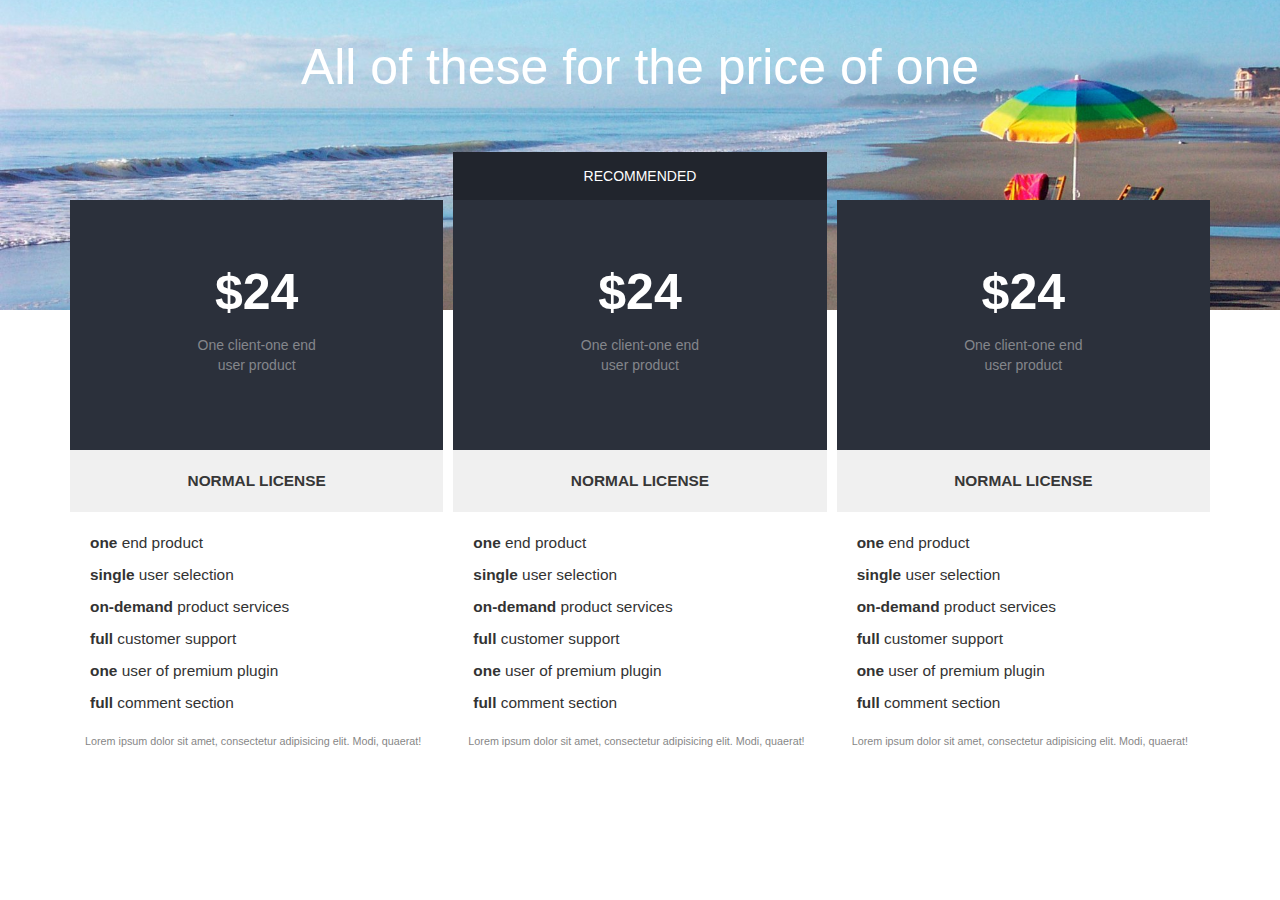
<file: 100-project/class-eleven/index.html>
<!DOCTYPE html>
<html>
<head>
	<meta charset="utf-8">
	<title>SANDIPAN'S 11th PROJECT</title>
	<link rel="stylesheet" href="asset/css/bootstrap.min.css">
	<link rel="stylesheet" href="asset/css/font-awesome.min.css">
	<link rel="stylesheet" href="asset/css/owl.carousel.min.css">
	<link rel="stylesheet" href="asset/css/style.css">

	<script src="asset/js/jquery-1.12.4.min.js"></script>
</head>
<body>
	<div class="section-padding pricing-title-wrap">
		<div class="container">
			<div class="row">
				<div class="col-md-12">
					<h2>All of these for the price of one</h2>
				</div>
			</div>
		</div>
	</div>
	<div class="content-block pricing-list-wrap">
		<div class="container">
			<div class="row">
				<div class="col-md-4">
					<div class="pricing-header">
						<div class="pricing-header-inner">
							<h2>$24</h2>
							<p>One client-one end<br/>user product</p>
						</div>
					</div>
					<p class="pricing-sub-title">Normal License</p>
					<div class="pricing-content">
						<p><b>one</b> end product</p>
						<p><b>single</b> user selection</p>
						<p><b>on-demand</b> product services</p>
						<p><b>full</b> customer support</p>
						<p><b>one</b> user of premium plugin</p>
						<p><b>full</b> comment section</p>
						<p class="pricing-note">Lorem ipsum dolor sit amet, consectetur adipisicing elit. Modi, quaerat!</p>
					</div>
					
				</div>
				<div class="col-md-4">
					<div class="pricing-header">

						<div class="pricing-header-inner">
							<h2>$24</h2>
							<p>One client-one end<br/>user product</p>
						</div>
						<p class="special-pricing-text">recommended</p>
					</div>
					<p class="pricing-sub-title">Normal License</p>
					<div class="pricing-content">
						<p><b>one</b> end product</p>
						<p><b>single</b> user selection</p>
						<p><b>on-demand</b> product services</p>
						<p><b>full</b> customer support</p>
						<p><b>one</b> user of premium plugin</p>
						<p><b>full</b> comment section</p>
						<p class="pricing-note">Lorem ipsum dolor sit amet, consectetur adipisicing elit. Modi, quaerat!</p>
					</div>
					
				</div>
				<div class="col-md-4">
					<div class="pricing-header">
						<div class="pricing-header-inner">
							<h2>$24</h2>
							<p>One client-one end<br/>user product</p>
						</div>
					</div>
					<p class="pricing-sub-title">Normal License</p>
					<div class="pricing-content">
						<p><b>one</b> end product</p>
						<p><b>single</b> user selection</p>
						<p><b>on-demand</b> product services</p>
						<p><b>full</b> customer support</p>
						<p><b>one</b> user of premium plugin</p>
						<p><b>full</b> comment section</p>
						<p class="pricing-note">Lorem ipsum dolor sit amet, consectetur adipisicing elit. Modi, quaerat!</p>
					</div>
					
				</div>
			</div>
		</div>
	</div>

	<script src="asset/js/bootstrap.min.js"></script>
	<script src="asset/js/owl.carousel.min.js"></script>
	<script src="asset/js/main.js"></script>
</body>
</html>
</file>
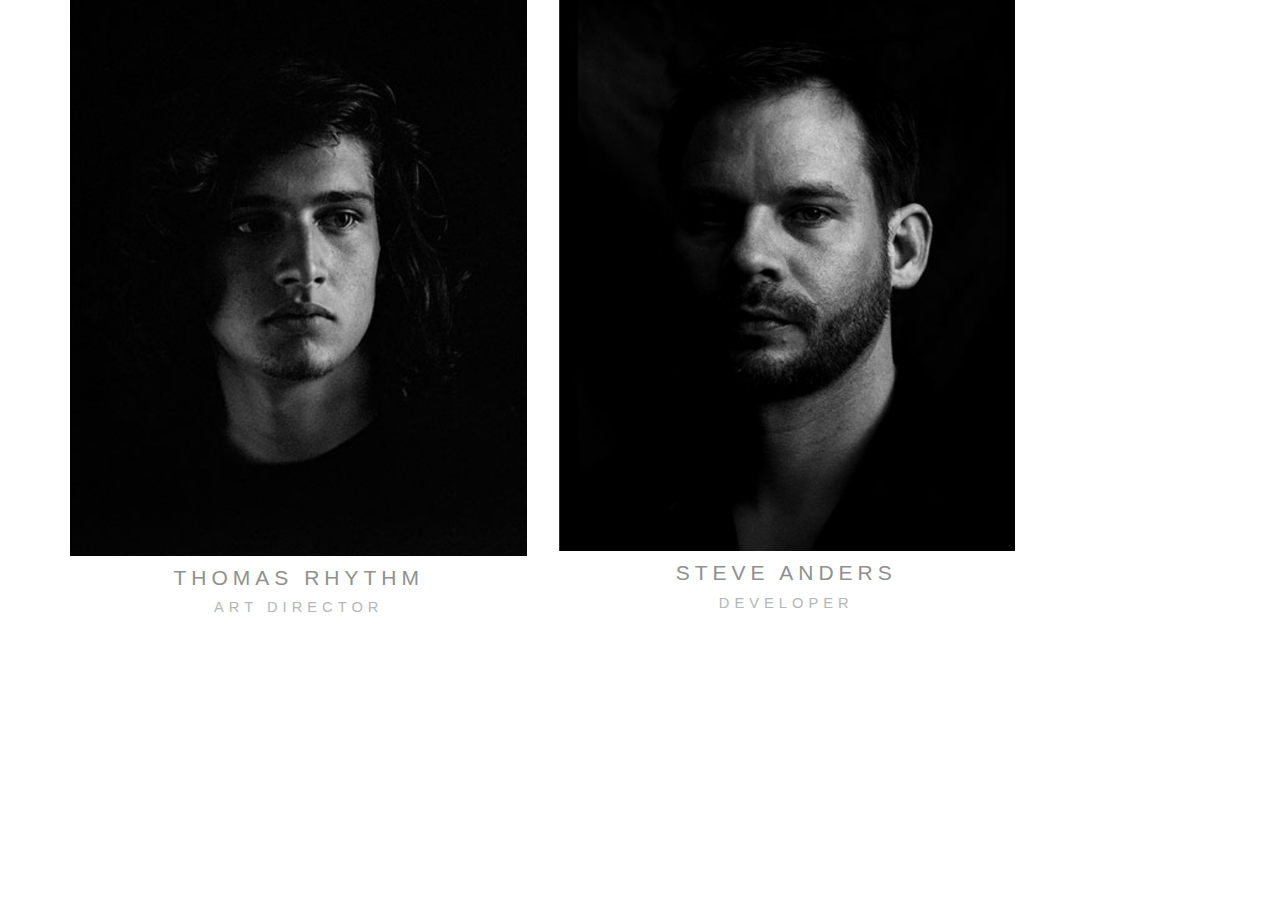
<file: 100-project/class-five/index.html>
<!DOCTYPE html>
<html>
<head>
	<meta charset="utf-8">
	<title>SANDIPAN'S 5th PROJECT</title>
	<link rel="stylesheet" href="asset/css/bootstrap.min.css">
	<link rel="stylesheet" href="asset/css/font-awesome.min.css">
	<link rel="stylesheet" href="asset/css/owl.carousel.min.css">
	<link rel="stylesheet" href="asset/css/style.css">

	<script src="asset/js/jquery-1.12.4.min.js"></script>
</head>
<body>
		<div class="section-padding">
			<div class="container">
				<div class="row">
					<div class="col-md-5">
						<div class="single-team-box">
						<div class="author-img">
							<img src="asset/img/author-img.png" alt="">
							<div class="author-img-hover">
									<div class="author-img-hover-inner">
										<div class="author-img-hover-wrap">
											<h2>nice to meet!</h2>
											<p>Lorem ipsum dolor sit amet, consectetur adipisicing elit. Dolor, quod.</p>
											<div class="social-link">
												<a href=""><i class="fa fa-facebook"></i></a>
												<a href=""><i class="fa fa-twitter"></i></a>
												<a href=""><i class="fa fa-linkedin"></i></a>
												<a href=""><i class="fa fa-youtube"></i></a>
											</div>
										</div>
									</div>
							</div>
						</div>
							<h3>Thomas Rhythm <span>Art Director</span></h3>
						</div>
					</div>
					<div class="col-md-5">
						<div class="single-team-box">
						<div class="author-img">
							<img src="asset/img/a.png" alt="">
							<div class="author-img-hover">
									<div class="author-img-hover-inner">
										<div class="author-img-hover-wrap">
											<h2>nice to meet!</h2>
											<p>Lorem ipsum dolor sit amet, consectetur adipisicing elit. Dolor, quod.</p>
											<div class="social-link">
												<a href=""><i class="fa fa-facebook"></i></a>
												<a href=""><i class="fa fa-twitter"></i></a>
												<a href=""><i class="fa fa-linkedin"></i></a>
												<a href=""><i class="fa fa-youtube"></i></a>
											</div>
										</div>
									</div>
							</div>
							
						</div>
							<h3>Steve anders <span>Developer</span></h3>
						</div>
					</div>
				</div>
			</div>
		</div>
	<script src="asset/js/bootstrap.min.js"></script>
	<script src="asset/js/owl.carousel.min.js"></script>
	<script src="asset/js/main.js"></script>
</body>
</html>
</file>
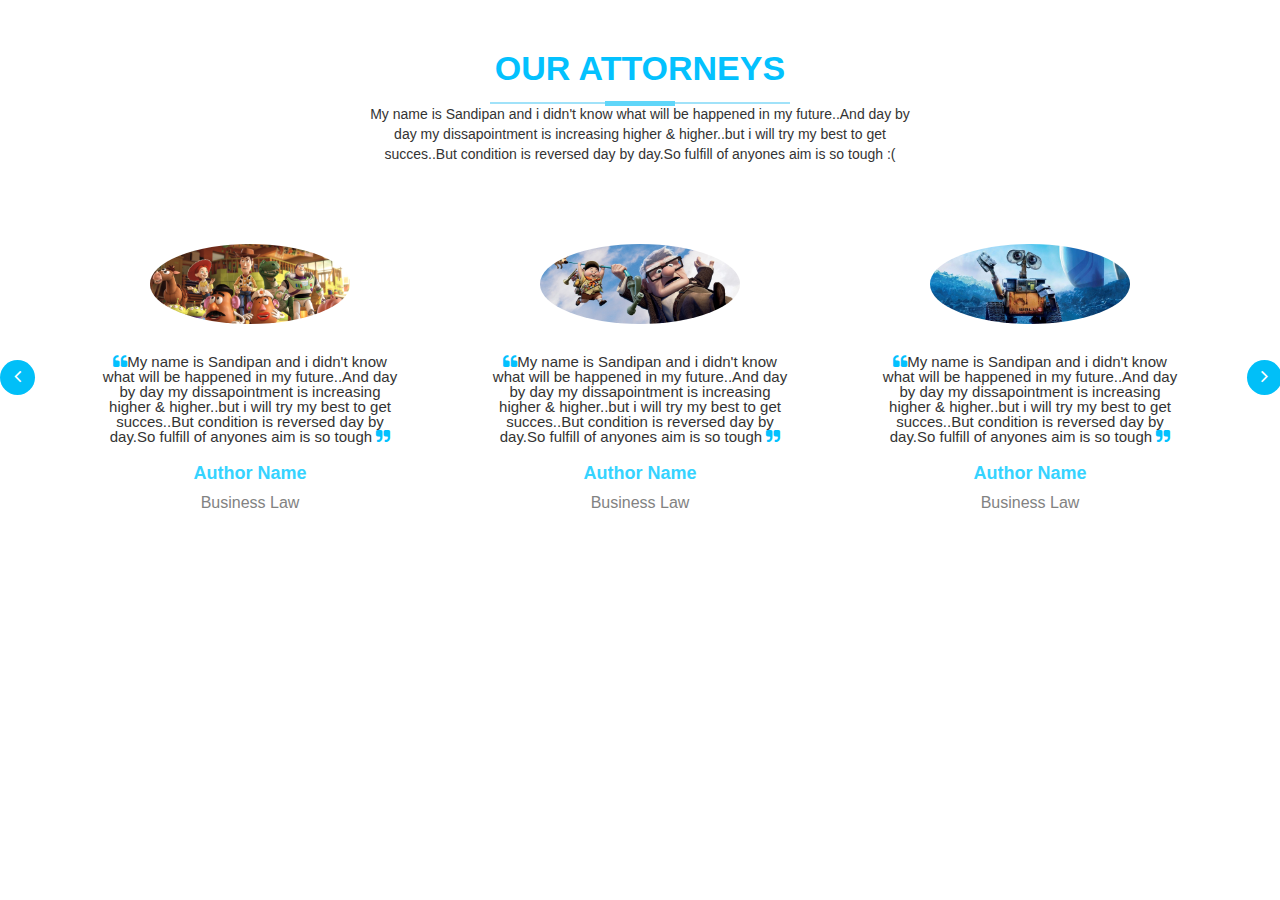
<file: 100-project/class-four/index.html>
<!DOCTYPE html>
<html>
<head>
	<meta charset="utf-8">
	<title>SANDIPAN'S 4th PROJECT</title>
	<link rel="stylesheet" href="asset/css/bootstrap.min.css">
	<link rel="stylesheet" href="asset/css/font-awesome.min.css">
	<link rel="stylesheet" href="asset/css/owl.carousel.min.css">
	<link rel="stylesheet" href="asset/css/style.css">

	<script src="asset/js/jquery-1.12.4.min.js"></script>
</head>
<body>
		<div class="section-padding">
			<div class="container">
				<div class="row">
					<div class="col-md-6 col-md-offset-3 text-center">
						<div class="section-title">
								<h2>Our Attorneys</h2>
								<div class="section-title-sep"></div>
									<p>My name is Sandipan and i didn't know what will be happened in my future..And day by day my dissapointment is increasing higher & higher..but i will try my best to get succes..But condition is reversed day by day.So fulfill of anyones aim is so tough :(</p>
						</div>
					</div>	

				</div>
					<div class="row">
						<div class="col-md-12">
							<div class="owl-carousel team-carousel">
								<div class="single-team-box">
									<img src="asset/img/toystory.jpg">
									<div class="team-desc">
										<span><i class="fa fa-quote-left"></i></span>My name is Sandipan and i didn't know what will be happened in my future..And day by day my dissapointment is increasing higher & higher..but i will try my best to get succes..But condition is reversed day by day.So fulfill of anyones aim is so tough <span><i class="fa fa-quote-right"></i></span></div>
										<h4>Author Name<span>Business Law</span></h4>
									
								</div>


								<div class="single-team-box">
									<img src="asset/img/up.jpg">
									<div class="team-desc">
										<span><i class="fa fa-quote-left"></i></span>My name is Sandipan and i didn't know what will be happened in my future..And day by day my dissapointment is increasing higher & higher..but i will try my best to get succes..But condition is reversed day by day.So fulfill of anyones aim is so tough <span><i class="fa fa-quote-right"></i></span></div>
										<h4>Author Name<span>Business Law</span></h4>
									
								</div>


								<div class="single-team-box">
									<img src="asset/img/walle.jpg">
									<div class="team-desc">
										<span><i class="fa fa-quote-left"></i></span>My name is Sandipan and i didn't know what will be happened in my future..And day by day my dissapointment is increasing higher & higher..but i will try my best to get succes..But condition is reversed day by day.So fulfill of anyones aim is so tough <span><i class="fa fa-quote-right"></i></span></div>
										<h4>Author Name<span>Business Law</span></h4>
									
								</div>


								<div class="single-team-box">
									<img src="asset/img/up.jpg">
									<div class="team-desc">
										<span><i class="fa fa-quote-left"></i></span>My name is Sandipan and i didn't know what will be happened in my future..And day by day my dissapointment is increasing higher & higher..but i will try my best to get succes..But condition is reversed day by day.So fulfill of anyones aim is so tough <span><i class="fa fa-quote-right"></i></span></div>
										<h4>Author Name<span>Business Law</span></h4>
									
								</div>
							</div>
						</div>

				</div>

			</div>

		</div>	



	<script src="asset/js/bootstrap.min.js"></script>
	<script src="asset/js/owl.carousel.min.js"></script>
	<script src="asset/js/main.js"></script>
</body>
</html>
</file>
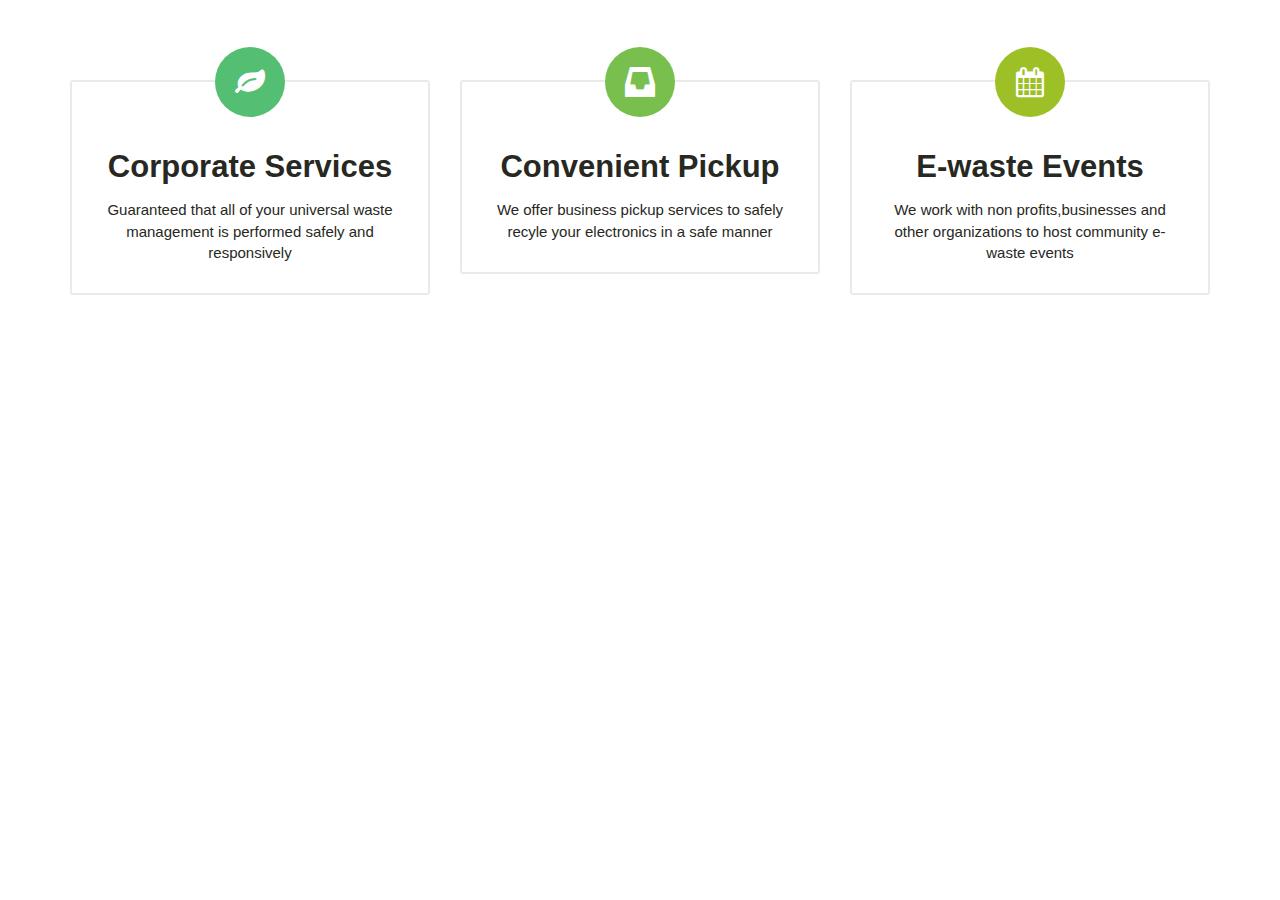
<file: 100-project/class-one/index.html>
<!DOCTYPE html>
<html>
<head>
	<meta charset="utf-8">
	<title>Picklu'S 1ST PROJECT</title>
	<link rel="stylesheet" href="asset/css/bootstrap.min.css">
	<link rel="stylesheet" href="asset/css/font-awesome.min.css">
	<link rel="stylesheet" href="asset/css/style.css">

	<script src="asset/js/jquery-1.12.4.min.js"></script>
</head>
<body>
	<div class="section-padding">
		<div class="container">
		<div class="row">
		<div class="col-md-4">
		<a href="" class="single-service-box">
			<i class="fa fa-leaf service-icon" style="background-color: #54BE73"></i>
			<h2>Corporate Services</h2>
			<p>Guaranteed that all of your universal waste management is performed safely and responsively</p>
		</a>
	</div>

	<div class="col-md-4">
		<div class="single-service-box">
			<i class="glyphicon glyphicon-inbox service-icon" style="background-color: #78BF4D"></i>
			<h2>Convenient Pickup</h2>
			<p>We offer business pickup services to safely recyle your electronics in a safe manner</p>
		</div>
	</div>
	<div class="col-md-4">
		<a href="" class="single-service-box">
			<i class="fa fa-calendar service-icon" style="background-color: #9CC026"></i>
			<h2>E-waste Events</h2>
			<p>We work with non profits,businesses and other organizations to host community e-waste events</p>
		</a>
	</div>
	</div>
	</div>
	</div>


	<script src="asset/js/bootstrap.min.js"></script>

</body>
</html>
</file>
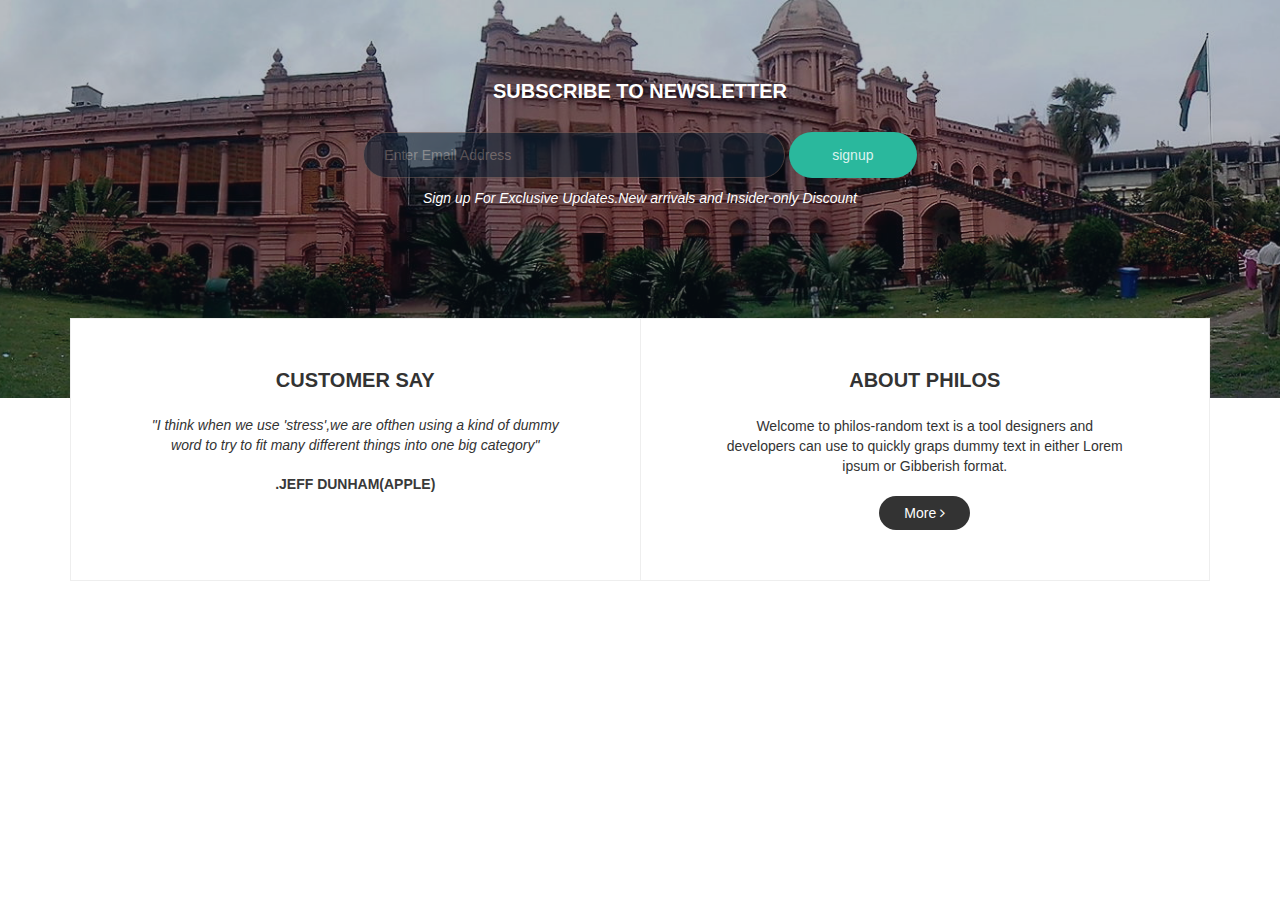
<file: 100-project/class-seven/index.html>
<!DOCTYPE html>
<html>
<head>
	<meta charset="utf-8">
	<title>SANDIPAN'S 7th PROJECT</title>
	<link rel="stylesheet" href="asset/css/bootstrap.min.css">
	<link rel="stylesheet" href="asset/css/font-awesome.min.css">
	<link rel="stylesheet" href="asset/css/owl.carousel.min.css">
	<link rel="stylesheet" href="asset/css/style.css">

	<script src="asset/js/jquery-1.12.4.min.js"></script>
</head>
<body>
<div class="section-padding newsletter-bg">
		<div class="container">
			<div class="row">
				<div class="col-md-6 col-md-offset-3">
					<h2>subscribe to newsletter</h2>
					<div class="newslettter-form">
					<form action="">						
						<input type="email" placeholder="Enter Email Address">
						<input type="submit" value="signup">					
					</form>
					<p class="newsletter-text">Sign up For Exclusive Updates.New arrivals and Insider-only Discount</p>
					</div>
					
			</div>
		</div>
	</div>
</div>
<div class="section-padding">
	<div class="container">
		<div class="row">
			<div class="col-md-12">
				<div class="bordered-boxes">
					<div class="single-bordered-box">
						<h2>Customer Say</h2>
					
					<div class="single-testimonial-box">
						<p>"I think when we use 'stress',we are ofthen using a kind of dummy word to try to fit many different things into one big category"</p>
						<p class="author-name">.Jeff Dunham(Apple)</p>	
					</div>
				</div>
					<div class="single-bordered-box">
						<h2>About Philos</h2>
						<p>Welcome to philos-random text is a tool designers and developers can use to quickly graps dummy text in either Lorem ipsum or Gibberish format.</p>
						<a href="" class="boxed-btn">More <i class="fa fa-angle-right"></i></a>
					</div>
			</div>
		</div>
	</div>
</div>
	<script src="asset/js/bootstrap.min.js"></script>
	<script src="asset/js/owl.carousel.min.js"></script>
	<script src="asset/js/main.js"></script>
</body>
</html>
</file>
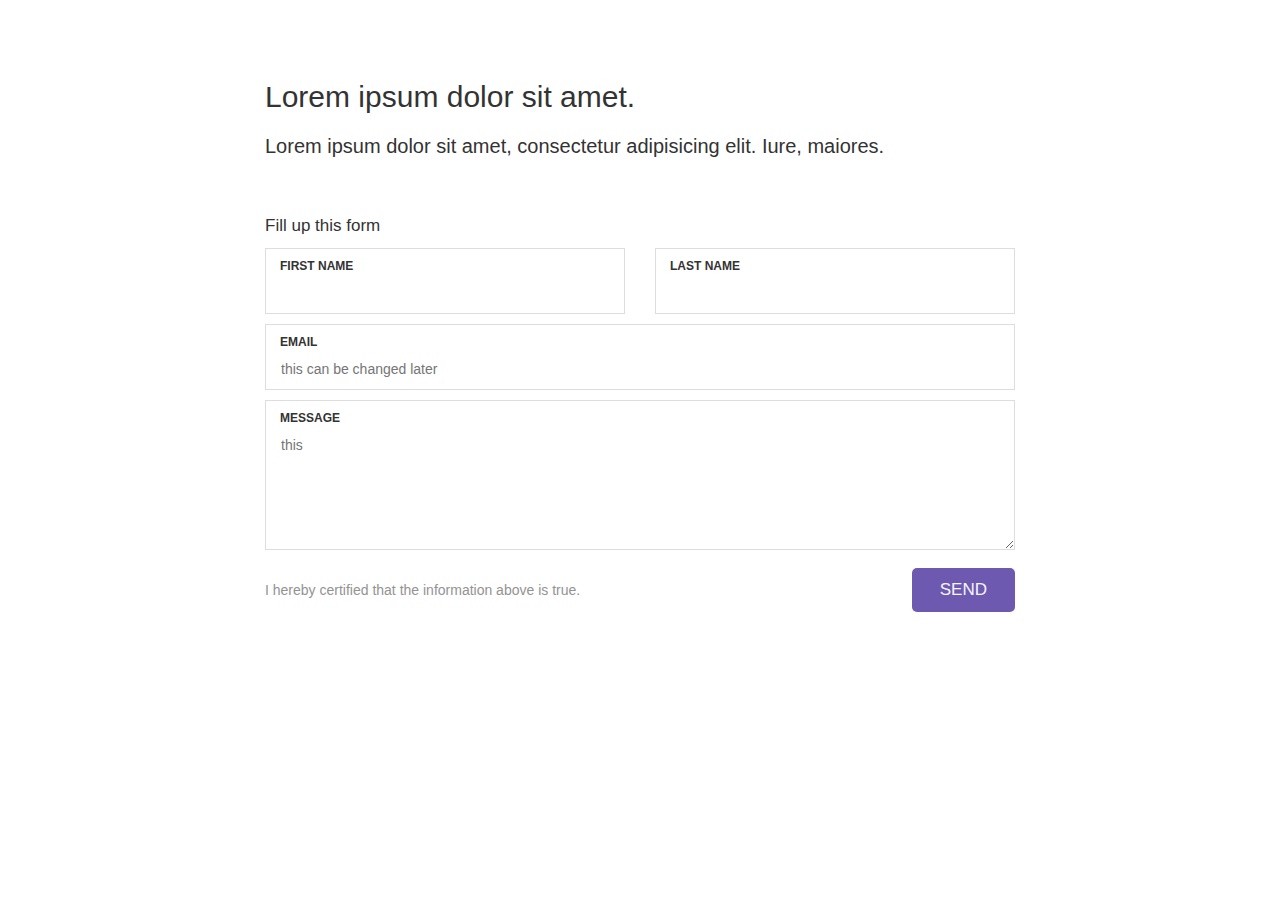
<file: 100-project/class-six/index.html>
<!DOCTYPE html>
<html>
<head>
	<meta charset="utf-8">
	<title>SANDIPAN'S 6th PROJECT</title>
	<link rel="stylesheet" href="asset/css/bootstrap.min.css">
	<link rel="stylesheet" href="asset/css/font-awesome.min.css">
	<link rel="stylesheet" href="asset/css/owl.carousel.min.css">
	<link rel="stylesheet" href="asset/css/style.css">

	<script src="asset/js/jquery-1.12.4.min.js"></script>
</head>
<body>
		<div class="section-padding">
			<div class="container">
				<div class="row">
					<div class="col-md-8 col-md-offset-2">
						<div class="section-title">
							<h2>Lorem ipsum dolor sit amet.</h2>
							<p>Lorem ipsum dolor sit amet, consectetur adipisicing elit. Iure, maiores.</p>
						</div>
							<div class="contact-us-form">
								<p>Fill up this form</p>
								<form action="https://formspree.io/sandipan.nstu@gmail.com" method="POST">
									<div class="row">
										<div class="col-md-6">
											<p class="form-element">
												<label for="firstname">FIRST NAME</label>
												<input type="text" name="firstname" id="firstname">
											</p>
										</div>
										<div class="col-md-6">
											<p class="form-element">
												<label for="lastname">LAST NAME</label>
												<input type="text" name="lastname" id="lastname">
											</p>
										</div>
									</div>
											<p class="form-element">
														<label for="email">EMAIL</label>
														<input  name="email" type="email" id="email" placeholder="this can be changed later">
											</p>
											<p class="form-element">
														<label for="message">MESSAGE</label>
														<textarea name="message" id="message" cols="30" rows="10" placeholder="this"></textarea>
											</p>
											<div class="row">
												<div class="col-md-8">
													<p class="small-text">I hereby certified that the information above is true.</p>
												</div>
												<div class="col-md-4">
													<input type="submit" value="Send">
												</div>
											</div>
								</form>
							</div>
						
					</div>
				</div>
			</div>
		</div>
	<script src="asset/js/bootstrap.min.js"></script>
	<script src="asset/js/owl.carousel.min.js"></script>
	<script src="asset/js/main.js"></script>
</body>
</html>
</file>
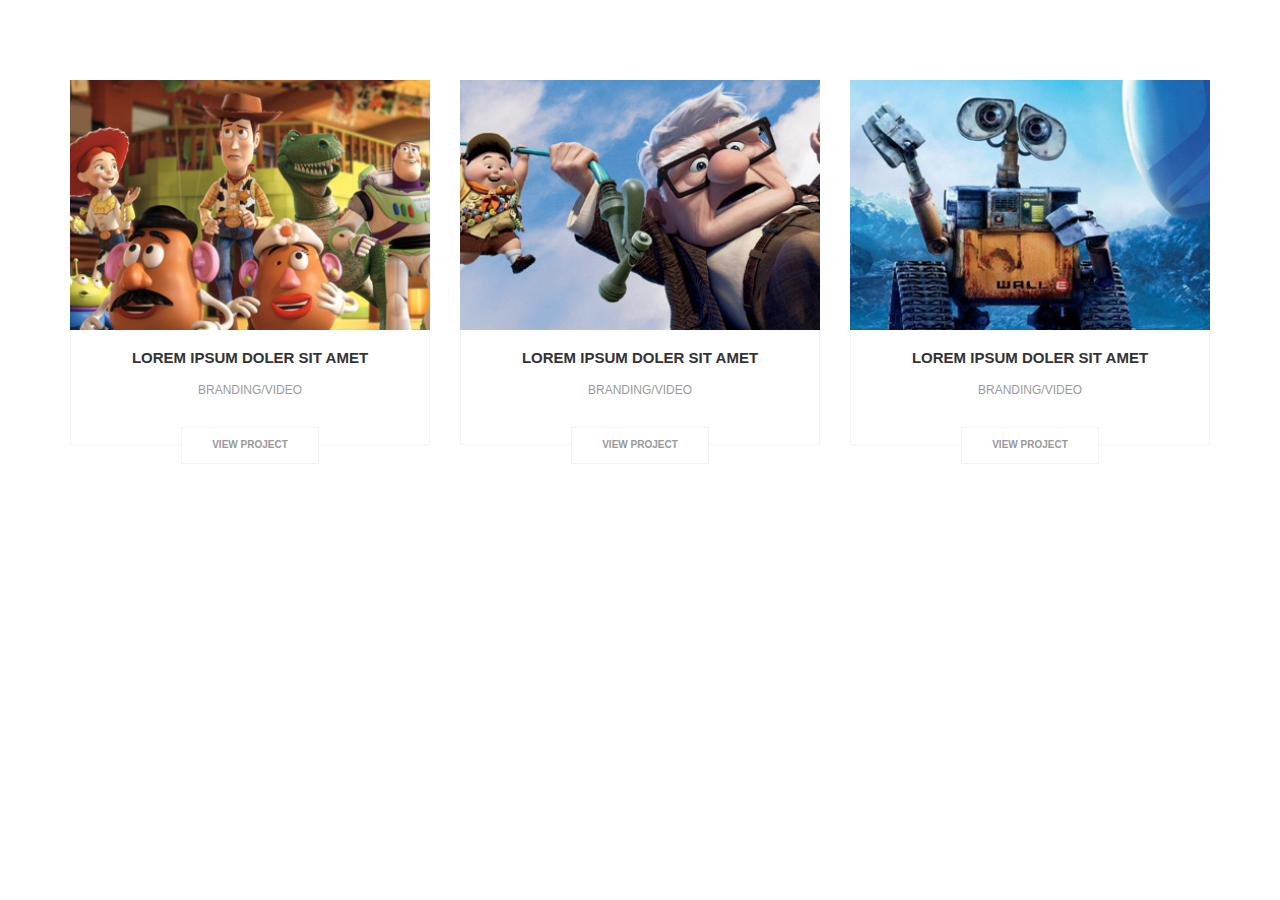
<file: 100-project/class-three/index.html>
<!DOCTYPE html>
<html>
<head>
	<meta charset="utf-8">
	<title>SANDIPAN'S 3rd PROJECT</title>
	<link rel="stylesheet" href="asset/css/bootstrap.min.css">
	<link rel="stylesheet" href="asset/css/font-awesome.min.css">
	<link rel="stylesheet" href="asset/css/style.css">

	<script src="asset/js/jquery-1.12.4.min.js"></script>
</head>
<body>
	<div class="section-padding">
		<div class="container">
		<div class="row">
		<div class="col-md-4">
				<div class="single-service-box">
					<div class="service-box-bg service-box-bg-1"></div>
					<div class="service-box-inner">
						<h2>Lorem ipsum doler sit amet</h2>
							<p class="service-meta">branding/video</p>
					</div>	
					<div class="service-box-more-wrap">
						<a href="" class="bordered-btn">View Project</a>

					</div>			
				</div>
			</div>
				

				<div class="col-md-4">
				<div class="single-service-box">
					<div class="service-box-bg service-box-bg-2"></div>
					<div class="service-box-inner">
						<h2>Lorem ipsum doler sit amet</h2>
							<p class="service-meta">branding/video</p>
					</div>	
					<div class="service-box-more-wrap">
						<a href="" class="bordered-btn">View Project</a>

					</div>			
				</div>
			</div>

			<div class="col-md-4">
				<div class="single-service-box">
					<div class="service-box-bg service-box-bg-3"></div>
					<div class="service-box-inner">
						<h2>Lorem ipsum doler sit amet</h2>
							<p class="service-meta">branding/video</p>
					</div>	
					<div class="service-box-more-wrap">
						<a href="" class="bordered-btn">View Project</a>

					</div>			
				</div>
			</div>
	</div>
	</div>
	</div>


	<script src="asset/js/bootstrap.min.js"></script>

</body>
</html>
</file>
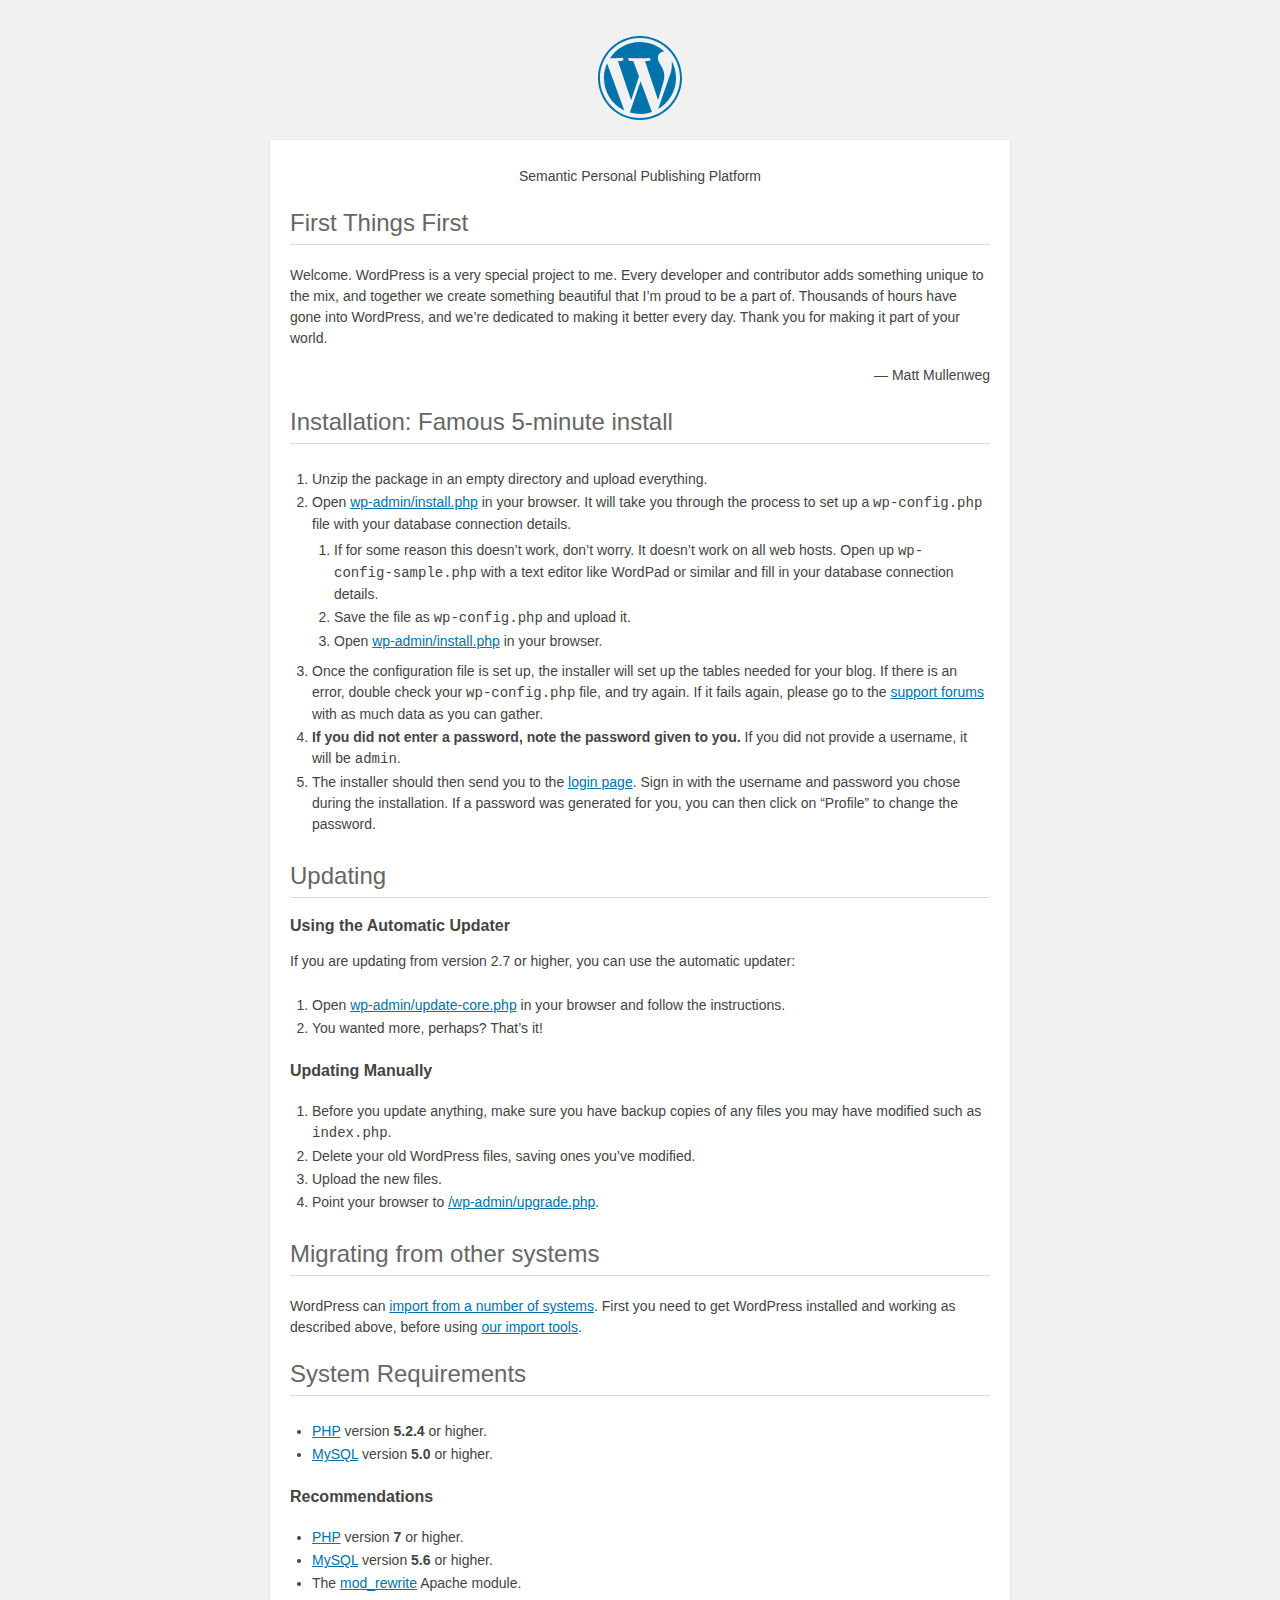
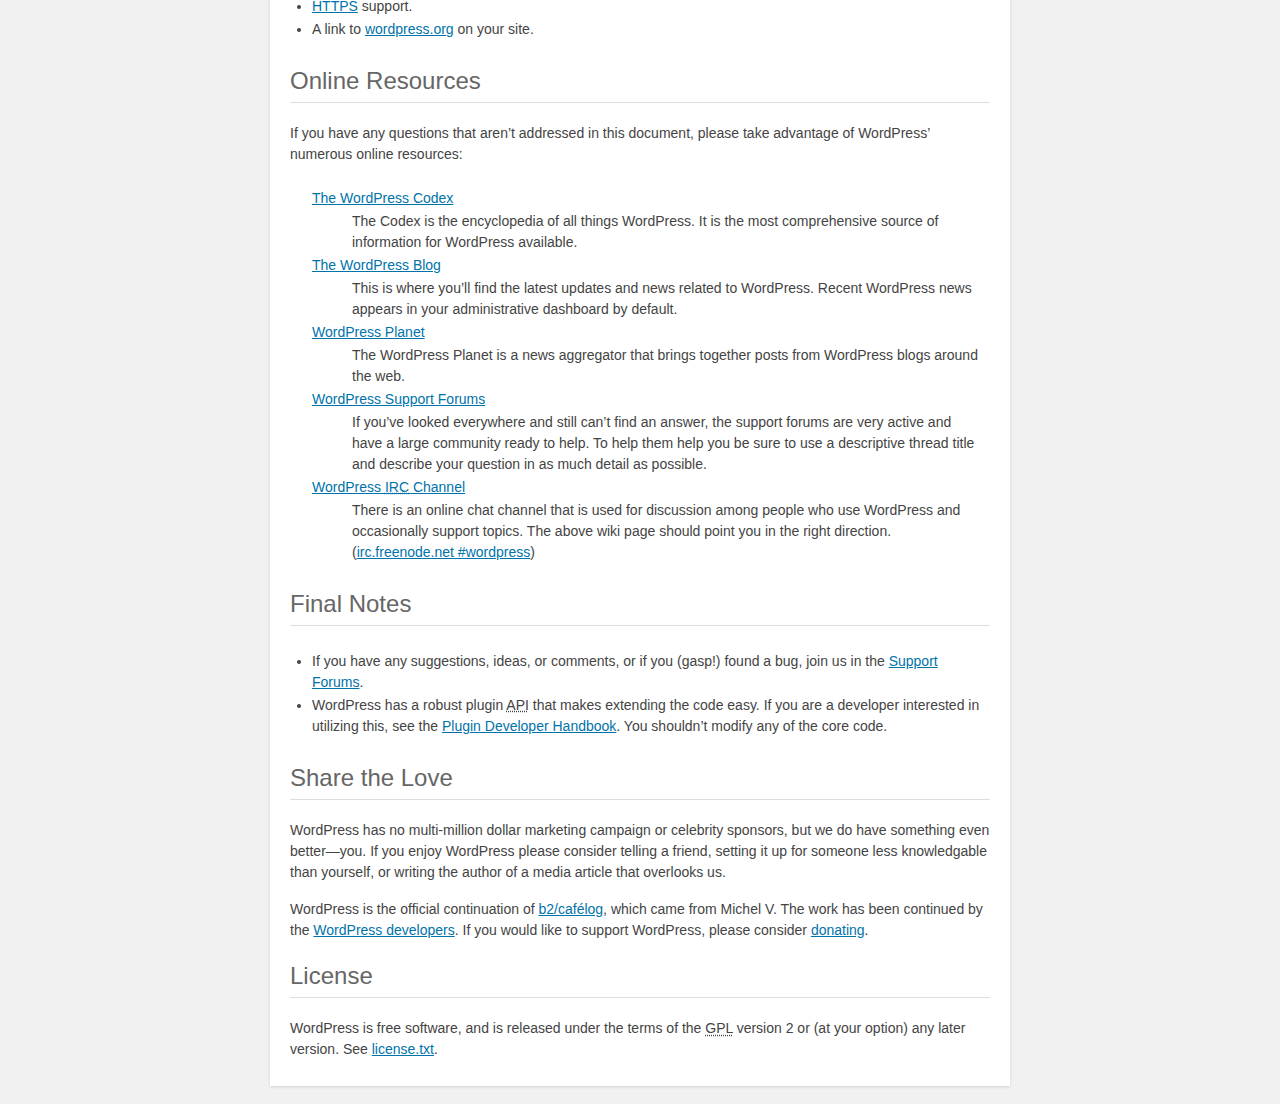
<file: wp/readme.html>
<!DOCTYPE html>
<html>
<head>
	<meta name="viewport" content="width=device-width" />
	<meta http-equiv="Content-Type" content="text/html; charset=utf-8" />
	<title>WordPress &#8250; ReadMe</title>
	<link rel="stylesheet" href="wp-admin/css/install.css?ver=20100228" type="text/css" />
</head>
<body>
<h1 id="logo">
	<a href="https://wordpress.org/"><img alt="WordPress" src="wp-admin/images/wordpress-logo.png" /></a>
</h1>
<p style="text-align: center">Semantic Personal Publishing Platform</p>

<h2>First Things First</h2>
<p>Welcome. WordPress is a very special project to me. Every developer and contributor adds something unique to the mix, and together we create something beautiful that I&#8217;m proud to be a part of. Thousands of hours have gone into WordPress, and we&#8217;re dedicated to making it better every day. Thank you for making it part of your world.</p>
<p style="text-align: right">&#8212; Matt Mullenweg</p>

<h2>Installation: Famous 5-minute install</h2>
<ol>
	<li>Unzip the package in an empty directory and upload everything.</li>
	<li>Open <span class="file"><a href="wp-admin/install.php">wp-admin/install.php</a></span> in your browser. It will take you through the process to set up a <code>wp-config.php</code> file with your database connection details.
		<ol>
			<li>If for some reason this doesn&#8217;t work, don&#8217;t worry. It doesn&#8217;t work on all web hosts. Open up <code>wp-config-sample.php</code> with a text editor like WordPad or similar and fill in your database connection details.</li>
			<li>Save the file as <code>wp-config.php</code> and upload it.</li>
			<li>Open <span class="file"><a href="wp-admin/install.php">wp-admin/install.php</a></span> in your browser.</li>
		</ol>
	</li>
	<li>Once the configuration file is set up, the installer will set up the tables needed for your blog. If there is an error, double check your <code>wp-config.php</code> file, and try again. If it fails again, please go to the <a href="https://wordpress.org/support/" title="WordPress support">support forums</a> with as much data as you can gather.</li>
	<li><strong>If you did not enter a password, note the password given to you.</strong> If you did not provide a username, it will be <code>admin</code>.</li>
	<li>The installer should then send you to the <a href="wp-login.php">login page</a>. Sign in with the username and password you chose during the installation. If a password was generated for you, you can then click on &#8220;Profile&#8221; to change the password.</li>
</ol>

<h2>Updating</h2>
<h3>Using the Automatic Updater</h3>
<p>If you are updating from version 2.7 or higher, you can use the automatic updater:</p>
<ol>
	<li>Open <span class="file"><a href="wp-admin/update-core.php">wp-admin/update-core.php</a></span> in your browser and follow the instructions.</li>
	<li>You wanted more, perhaps? That&#8217;s it!</li>
</ol>

<h3>Updating Manually</h3>
<ol>
	<li>Before you update anything, make sure you have backup copies of any files you may have modified such as <code>index.php</code>.</li>
	<li>Delete your old WordPress files, saving ones you&#8217;ve modified.</li>
	<li>Upload the new files.</li>
	<li>Point your browser to <span class="file"><a href="wp-admin/upgrade.php">/wp-admin/upgrade.php</a>.</span></li>
</ol>

<h2>Migrating from other systems</h2>
<p>WordPress can <a href="https://codex.wordpress.org/Importing_Content">import from a number of systems</a>. First you need to get WordPress installed and working as described above, before using <a href="wp-admin/import.php" title="Import to WordPress">our import tools</a>.</p>

<h2>System Requirements</h2>
<ul>
	<li><a href="https://secure.php.net/">PHP</a> version <strong>5.2.4</strong> or higher.</li>
	<li><a href="https://www.mysql.com/">MySQL</a> version <strong>5.0</strong> or higher.</li>
</ul>

<h3>Recommendations</h3>
<ul>
	<li><a href="https://secure.php.net/">PHP</a> version <strong>7</strong> or higher.</li>
	<li><a href="https://www.mysql.com/">MySQL</a> version <strong>5.6</strong> or higher.</li>
	<li>The <a href="https://httpd.apache.org/docs/2.2/mod/mod_rewrite.html">mod_rewrite</a> Apache module.</li>
	<li><a href="https://wordpress.org/news/2016/12/moving-toward-ssl/">HTTPS</a> support.</li>
	<li>A link to <a href="https://wordpress.org/">wordpress.org</a> on your site.</li>
</ul>

<h2>Online Resources</h2>
<p>If you have any questions that aren&#8217;t addressed in this document, please take advantage of WordPress&#8217; numerous online resources:</p>
<dl>
	<dt><a href="https://codex.wordpress.org/">The WordPress Codex</a></dt>
		<dd>The Codex is the encyclopedia of all things WordPress. It is the most comprehensive source of information for WordPress available.</dd>
	<dt><a href="https://wordpress.org/news/">The WordPress Blog</a></dt>
		<dd>This is where you&#8217;ll find the latest updates and news related to WordPress. Recent WordPress news appears in your administrative dashboard by default.</dd>
	<dt><a href="https://planet.wordpress.org/">WordPress Planet</a></dt>
		<dd>The WordPress Planet is a news aggregator that brings together posts from WordPress blogs around the web.</dd>
	<dt><a href="https://wordpress.org/support/">WordPress Support Forums</a></dt>
		<dd>If you&#8217;ve looked everywhere and still can&#8217;t find an answer, the support forums are very active and have a large community ready to help. To help them help you be sure to use a descriptive thread title and describe your question in as much detail as possible.</dd>
	<dt><a href="https://codex.wordpress.org/IRC">WordPress <abbr title="Internet Relay Chat">IRC</abbr> Channel</a></dt>
		<dd>There is an online chat channel that is used for discussion among people who use WordPress and occasionally support topics. The above wiki page should point you in the right direction. (<a href="irc://irc.freenode.net/wordpress">irc.freenode.net #wordpress</a>)</dd>
</dl>

<h2>Final Notes</h2>
<ul>
	<li>If you have any suggestions, ideas, or comments, or if you (gasp!) found a bug, join us in the <a href="https://wordpress.org/support/">Support Forums</a>.</li>
	<li>WordPress has a robust plugin <abbr title="application programming interface">API</abbr> that makes extending the code easy. If you are a developer interested in utilizing this, see the <a href="https://developer.wordpress.org/plugins/">Plugin Developer Handbook</a>. You shouldn&#8217;t modify any of the core code.</li>
</ul>

<h2>Share the Love</h2>
<p>WordPress has no multi-million dollar marketing campaign or celebrity sponsors, but we do have something even better&#8212;you. If you enjoy WordPress please consider telling a friend, setting it up for someone less knowledgable than yourself, or writing the author of a media article that overlooks us.</p>

<p>WordPress is the official continuation of <a href="http://cafelog.com/">b2/caf&#233;log</a>, which came from Michel V. The work has been continued by the <a href="https://wordpress.org/about/">WordPress developers</a>. If you would like to support WordPress, please consider <a href="https://wordpress.org/donate/" title="Donate to WordPress">donating</a>.</p>

<h2>License</h2>
<p>WordPress is free software, and is released under the terms of the <abbr title="GNU General Public License">GPL</abbr> version 2 or (at your option) any later version. See <a href="license.txt">license.txt</a>.</p>

</body>
</html>
</file>
<file: 100-project/class-eleven/asset/css/style.css>
a:focus{outline:0 solid}
a:hover{text-decoration: none;}
img{
	max-width: 100%;
	height: auto;
}
h1,
h2,
h3,
h4,
h5,
h6{
	margin: 0 0 15px;
	font-weight: 700;
}
body{
	font-family: 'Open Sans', Sans-serif;background: #FFFFFF;font-weight: 300;
}
.section-padding{
  padding: 80px 0
}
.pricing-title-wrap{background-image: url(../img/man-5.JPG);
background-size: cover;
background-position: center;
background-color: #333;
text-align: center;
color: #fff;
padding-top: 40px;
padding-bottom: 200px;
}
.pricing-title-wrap h2{
font-weight: 300;
font-size: 50px;
}
.pricing-header{
  background: #2B303B;
  text-align: center;
  color: #84868B;
  position: relative;
  display: table;
  width: 100%;
  height: 250px;

}
.pricing-header h2{
	font-size: 50px;
	color: #fff;
	
}
.pricing-header-inner{
	display: table-cell;
	vertical-align: middle;
	padding: 30px;
}
.special-pricing-text{
	position: absolute;
	left: 0;
	width: 100%;
background: #21252D;
	padding: 14px;
	color: #fff;
	text-transform: uppercase;
	line-height: 20px;
	top:-48px;
}
.pricing-sub-title{
text-transform: uppercase;
background: #F0F0F0;
text-align: center;
color: #373737;
padding: 20px;
font-size: 110%;
font-weight: 600;
margin: 0;
}
.pricing-content{
	font-size: 110%;
	padding: 20px;
}
.pricing-note{
	opacity: .6;
	font-size: 70%;
	margin-left: -5px;
	margin-top: 20px;

}
.pricing-list-wrap{
margin-top: -110px;
}
.pricing-list-wrap .row{
	margin-left: -5px;
	margin-right: -5px;
}
.pricing-list-wrap .col-md-4{
	padding-left: 5px;
	padding-right: 5px;
}
</file>
<file: 100-project/class-five/asset/css/style.css>
a:focus{outline:0 solid}
a:hover{text-decoration: none;}
img{
	max-width: 100%;
	height: auto;
}
h1,
h2,
h3,
h4,
h5,
h6{
	margin: 0 0 15px;
	font-weight: 700;
}
body{
	font-family: 'Open Sans', Sans-serif;background: #FFFFFF;font-weight: 300
}
.author-img {
  position: relative;
}
.author-img-hover {
  position: absolute;
  left: 0;
  top: 0;
  width: 100%;
  height: 100%;
  z-index: 1;
   text-align: center;
  font-size: 17px;
  color: #555;
transition: .3s;
  visibility: hidden;
  left: -100%;
}
.author-img-hover:after {
  position: absolute;
  left: 0;
  top: 0;
  width: 100%;
  height: 100%;
  content: "";
     background: #ddd;
  opacity: .8;
  z-index: -1;
}
.author-img-hover-inner{
    display: table;
   width: 100%;
  height: 100%;
}
.author-img-hover-wrap {
  display: table-cell;
  vertical-align: middle;
  padding: 20px;
}
.author-img-hover h2{
  text-transform: uppercase;
  font-size: 20px;
  font-weight: 300;
   letter-spacing: 2px;
}
.social-link a {
  color: #919191;
  padding: 2px;
  display: inline-block;
}
.single-team-box h3 {
  font-weight: 300;
  text-transform: uppercase;
  text-align: center;
  font-size: 21px;
  margin-top: 10px;
  margin-bottom: 0;
  letter-spacing: 5px;
  color: #909090;
  left: 0;
 visibility: visible;
}
.single-team-box  h3 span {
  display: block;
  font-size: 70%;
  margin-top: 10px;
  color: #B6B6B6;
  font-weight: 300;
  left: 0;
  visibility: visible;
}
.single-team-box:hover .author-img-hover {
  left: 0;
  visibility: visible;
}
</file>
<file: 100-project/class-four/asset/css/style.css>
a:focus{outline:0 solid}
a:hover{text-decoration: none;}
img{
	max-width: 100%;
	height: auto;
}
h1,
h2,
h3,
h4,
h5,
h6{
	margin: 0 0 15px;
	font-weight: 700;
}
body{
	font-family: 'Open Sans', Sans-serif;background: #FFFFFF;
}

.section-title h2 {
  text-transform: uppercase;
  color: #03C1FE;
  font-size: 34px;
  margin-top: 50px;
}
.section-title-sep {
  height: 2px;
  background: #A0E2F9;
  width: 300px;
  margin: 0 auto;
  posiiton: relative;
  position: relative;
}
.section-title-sep:after {
  position: absolute;
  left: 50%;
  bottom: -1.5px;
   height: 5px;
   width: 70px;
  background: #60D6F9;
  content: "";
  margin-left: -35px;
  z-index: 1; 
}
.section-title {
  margin-bottom: 50px;
}

.single-team-box {
 background: #fff;
  padding: 30px;
  text-align: center;
  font-size: 15px;
  line-height: 1.0;
}
.single-team-box img {
  max-width: 200px;
  display: block;
  margin: 0 auto 30px;
  border-radius: 50%;
}

.team-desc span {
  color: #03C1FE;
}
.single-team-box h4 {
  margin-top: 20px;
  color: #36D3FF;
  margin-bottom: 0
}
.single-team-box h4 span {
  display: block;
  color: #828282;
  font-size: 16px;
  font-weight: 400;
  margin-top: 10px;
}
.team-carousel .owl-nav div{position:absolute;
height: 35px;
width:35px;
color: #fff;
background:#01BFF8;
text-align: center;
font-size: 20px;
line-height: 32px;
border-radius: 50%;
left:-70px;
top:50%; 
margin-top: -17.5px
}
.team-carousel .owl-nav div.owl-next{
  left: auto;
right: -72px;

}
</file>
<file: 100-project/class-one/asset/css/style.css>
a:focus{outline:0 solid}
a:hover{text-decoration: none;}
img{
	max-width: 100%;
	height: auto;
}
h1,
h2,
h3,
h4,
h5,
h6{
	margin: 0 0 15px;
	font-weight: 700;
}
body{
	font-family: 'Open Sans', Sans-serif;
}
.section-padding{
	padding:80px 0;
}

.single-service-box {
  display: block;
  border: 2px solid #EAEAEA;
  border-radius: 3px;
  padding: 30px;
  text-align: center;
  position: relative;
  color: #272822;
  padding-top: 68px;
}
.service-icon {
  position: absolute;
  width: 70px;
  height: 70px;
 
  color: #FFFFFF;
  font-size: 30px;
  line-height: 70px;
  border-radius: 50%;
  left: 50%;
  margin-left: -35px;
  top: -35px;
}
.single-service-box p {
  margin: 0;
  
   font-size: 15px;
}
.single-service-box h2 {
  font-size: 31px;
}
.single-service-box:hover{
	color: #E8E8E8;
}
</file>
<file: 100-project/class-seven/asset/css/style.css>
a:focus{outline:0 solid}
a:hover{text-decoration: none;}
img{
	max-width: 100%;
	height: auto;
}
h1,
h2,
h3,
h4,
h5,
h6{
	margin: 0 0 15px;
	font-weight: 700;
}
body{
	font-family: 'Open Sans', Sans-serif;background: #FFFFFF;font-weight: 300
}
.section-padding{
  padding: 80px 0
}
.newsletter-bg{background-image: url(../img/ahsan-manzil-full-view.jpg);}
.newsletter-bg h2{text-transform: uppercase;
  font-size: 20px;
  font-weight: 900;
  margin-bottom: 30px;
}
.newsletter-bg{color: #FFFFFF;
  position: relative;
  z-index: 1;
  text-align: center;
  background-size: cover;
  background-position: center;
padding-bottom: 180px;
}
.newsletter-bg:after{
  position: absolute;
  left:0;
  top: 0;
  width:100%;
  height:100%;
  content: "";
  background: #123;
  z-index:-1;
  opacity: .3;
}
.newslettter-form input[type="email"] {
  background: #123;
border: 1px solid #695855;
opacity: .6;
width:76%;
padding:12px 20px;
border-radius: 50px;
}
.newslettter-form input[type="submit"] {
  background: #2AB89D;
  color:#DCF3EF;
  border:none;
  padding: 13px 30px;
  border-radius: 50px;
  width:23%;
}
.newslettter-form form{
  margin-bottom: 10px;
}
p.newsletter-text{
font-style: italic;
}
.bordered-boxes{
 overflow: hidden;
 border-right: 1px solid #EEEEEE;
 margin-top: -160px;
position: relative;
z-index: 9;
background: #fff;
}
.single-bordered-box{
  float: left;
  width: 50%;
  border-left: 1px solid #EEEEEE;
  border-bottom: 1px solid #EEEEEE;
  border-top: 1px solid #EEEEEE;
  padding: 50px 80px;
  text-align: center;
  min-height: 263px;
}
.bordered-boxes h2{
  text-transform: uppercase;
  font-size: 20px;
  margin-bottom: 25px;
}
p.author-name{
  text-transform: uppercase;
font-weight: 700;
color: #393939;
font-style: normal;
margin-top: 20px;
}
.single-testimonial-box{
  font-style: italic;
  line-height: 1.4;
}
a.boxed-btn{
  background: #333333;
  color: #fff;
  padding: 7px 25px;
  border-radius: 50px;
  display: inline-block;
  margin-top: 10px;
}
</file>
<file: 100-project/class-six/asset/css/style.css>
a:focus{outline:0 solid}
a:hover{text-decoration: none;}
img{
	max-width: 100%;
	height: auto;
}
h1,
h2,
h3,
h4,
h5,
h6{
	margin: 0 0 15px;
	font-weight: 700;
}
body{
	font-family: 'Open Sans', Sans-serif;background: #FFFFFF;font-weight: 300
}
.section-padding{
  padding: 80px 0
}
body,h2{
  font-weight: 300
}
  .section-title {
  font-size: 20px;
  line-height: 1.8;
  margin-bottom: 50px;
}
.contact-us-form {
  font-size: 17px;
  font-weight: 400;
}
p.form-element{
  position: relative;
}

p.form-element label {
  position: absolute;
  left: 15px;
  top: 10px;
  text-transform: uppercase;
  font-size: 12px;
}
.contact-us-form input[type="text"], .contact-us-form input[type="email"], .contact-us-form textarea{
  border:1px solid #ddd;
  padding: 15px;
  width: 100%;
  font-size: 14px;
  padding-top:  34px;
  padding-bottom: 10px;
  transition: .2s;
}
.contact-us-form textarea{
  max-height: 150px;
}
.contact-us-form input[type="submit"]{
  color:#F6F5FA;
  float: right;
  background: #6D59B0;
  text-transform: uppercase;
  padding: 10px 28px;
  border: none;
  border-radius: 5px;
}
p.small-text{font-size: 14px;
color: #939393;
margin: 0;
padding: 12px 0;
}
.contact-us-form input[type="text"]:focus, .contact-us-form input[type="email"]:focus, 
.contact-us-form textarea:focus{
  background-color: #F0F0F0;
}
</file>
<file: 100-project/class-three/asset/css/style.css>
a:focus{outline:0 solid}
a:hover{text-decoration: none;}
img{
	max-width: 100%;
	height: auto;
}
h1,
h2,
h3,
h4,
h5,
h6{
	margin: 0 0 15px;
	font-weight: 700;
}
body{
	font-family: 'Open Sans', Sans-serif;
}
.section-padding{
	padding:80px 0;
}
.service-box-bg-1{background-image: url(../img/toystory.jpg);}
.service-box-bg-2{background-image: url(../img/up.jpg);}
.service-box-bg-3{background-image: url(../img/walle.jpg);}
.service-box-bg{height:250px;background-size: cover;background-position: center;color:#ddd;}
.service-box-inner {
  border: 1px solid #f3f3f3;
  border-top: 0px solid;
  padding: 20px;
  text-align: center;
  padding-bottom: 45px;
}
.single-service-box{position:relative;}
.service-box-more-wrap{position: absolute;left:0;bottom:-19px;width:100%;text-align: center}
p.service-meta {
  text-transform: uppercase;
  opacity: 0.5;
  font-size: 12px;
  margin: 0;
}
a.bordered-btn {
  display: inline-block;
  border: 1px solid #f3f3f3;
  color: #999;
  text-transform: uppercase;
  font-weight: 700;
  font-size: 10px;
  padding: 10px 30px;
  text-align: center;
  background: #fff;
}
.service-box-inner h2 {
  text-transform: uppercase;
  font-size: 15px;
  font-weight: bold;
}
</file>
<file: wp/wp-admin/css/install.css>
html {
	background: #f1f1f1;
	margin: 0 20px;
}

body {
	background: #fff;
	color: #444;
	font-family: -apple-system, BlinkMacSystemFont, "Segoe UI", Roboto, Oxygen-Sans, Ubuntu, Cantarell, "Helvetica Neue", sans-serif;
	margin: 140px auto 25px;
	padding: 20px 20px 10px 20px;
	max-width: 700px;
	-webkit-font-smoothing: subpixel-antialiased;
	-webkit-box-shadow: 0 1px 3px rgba(0,0,0,0.13);
	box-shadow: 0 1px 3px rgba(0,0,0,0.13);
}

a {
	color: #0073aa;
}

a:hover,
a:active {
	color: #00a0d2;
}

a:focus {
	color: #124964;
	-webkit-box-shadow:
		0 0 0 1px #5b9dd9,
		0 0 2px 1px rgba(30, 140, 190, .8);
	box-shadow:
		0 0 0 1px #5b9dd9,
		0 0 2px 1px rgba(30, 140, 190, .8);
}

.ie8 a:focus {
	outline: #5b9dd9 solid 1px;
}

h1, h2 {
	border-bottom: 1px solid #ddd;
	clear: both;
	color: #666;
	font-size: 24px;
	padding: 0;
	padding-bottom: 7px;
	font-weight: 400;
}

h3 {
	font-size: 16px;
}

p, li, dd, dt {
	padding-bottom: 2px;
	font-size: 14px;
	line-height: 1.5;
}

code, .code {
	font-family: Consolas, Monaco, monospace;
}

ul, ol, dl {
	padding: 5px 5px 5px 22px;
}

a img {
	border:0
}
abbr {
	border: 0;
	font-variant: normal;
}

fieldset {
	border: 0;
	padding: 0;
	margin: 0;
}

label {
	cursor: pointer;
}

#logo {
	margin: 6px 0 14px 0;
	padding: 0 0 7px 0;
	border-bottom: none;
	text-align:center
}
#logo a {
	background-image: url(../images/w-logo-blue.png?ver=20131202);
	background-image: none, url(../images/wordpress-logo.svg?ver=20131107);
	-webkit-background-size: 84px;
	background-size: 84px;
	background-position: center top;
	background-repeat: no-repeat;
	color: #444; /* same as login.css */
	height: 84px;
	font-size: 20px;
	font-weight: 400;
	line-height: 1.3em;
	margin: -130px auto 25px;
	padding: 0;
	text-decoration: none;
	width: 84px;
	text-indent: -9999px;
	outline: none;
	overflow: hidden;
	display: block;
}

#logo a:focus {
	-webkit-box-shadow: none;
	box-shadow: none;
}

.step {
	margin: 20px 0 15px;
}
.step, th {
	text-align: left;
	padding: 0;
}
.language-chooser.wp-core-ui .step .button.button-large {
	height: 36px;
	font-size: 14px;
	line-height: 33px;
	vertical-align: middle;
}
textarea {
	border: 1px solid #ddd;
	font-family: -apple-system, BlinkMacSystemFont, "Segoe UI", Roboto, Oxygen-Sans, Ubuntu, Cantarell, "Helvetica Neue", sans-serif;
	width: 100%;
	-webkit-box-sizing: border-box;
	-moz-box-sizing: border-box;
	box-sizing: border-box;
}

.form-table {
	border-collapse: collapse;
	margin-top: 1em;
	width: 100%;
}

.form-table td {
	margin-bottom: 9px;
	padding: 10px 20px 10px 0;
	font-size: 14px;
	vertical-align: top
}

.form-table th {
	font-size: 14px;
	text-align: left;
	padding: 10px 20px 10px 0;
	width: 140px;
	vertical-align: top;
}

.form-table code {
	line-height: 18px;
	font-size: 14px;
}

.form-table p {
	margin: 4px 0 0 0;
	font-size: 11px;
}

.form-table input {
	line-height: 20px;
	font-size: 15px;
	padding: 3px 5px;
	border: 1px solid #ddd;
	-webkit-box-shadow: inset 0 1px 2px rgba(0,0,0,0.07);
	box-shadow: inset 0 1px 2px rgba(0,0,0,0.07);
}

input,
submit {
	font-family: -apple-system, BlinkMacSystemFont, "Segoe UI", Roboto, Oxygen-Sans, Ubuntu, Cantarell, "Helvetica Neue", sans-serif;
}

.form-table input[type=text],
.form-table input[type=email],
.form-table input[type=url],
.form-table input[type=password] {
	width: 206px;
}

.form-table th p {
	font-weight: 400;
}

.form-table.install-success th,
.form-table.install-success td {
	vertical-align: middle;
	padding: 16px 20px 16px 0;
}

.form-table.install-success td p {
	margin: 0;
	font-size: 14px;
}

.form-table.install-success td code {
	margin: 0;
	font-size: 18px;
}

#error-page {
	margin-top: 50px;
}

#error-page p {
	font-size: 14px;
	line-height: 18px;
	margin: 25px 0 20px;
}

#error-page code, .code {
	font-family: Consolas, Monaco, monospace;
}

.wp-hide-pw > .dashicons {
	line-height: inherit;
}

#pass-strength-result {
	background-color: #eee;
	border: 1px solid #ddd;
	color: #23282d;
	margin: -2px 5px 5px 0px;
	padding: 3px 5px;
	text-align: center;
	width: 218px;
	-webkit-box-sizing: border-box;
	-moz-box-sizing: border-box;
	box-sizing: border-box;
	opacity: 0;
}

#pass-strength-result.short {
	background-color: #f1adad;
	border-color: #e35b5b;
	opacity: 1;
}

#pass-strength-result.bad {
	background-color: #fbc5a9;
	border-color: #f78b53;
	opacity: 1;
}

#pass-strength-result.good {
	background-color: #ffe399;
	border-color: #ffc733;
	opacity: 1;
}

#pass-strength-result.strong {
	background-color: #c1e1b9;
	border-color: #83c373;
	opacity: 1;
}

#pass1.short, #pass1-text.short {
	border-color: #e35b5b;
}

#pass1.bad, #pass1-text.bad {
	border-color: #f78b53;
}

#pass1.good, #pass1-text.good {
	border-color: #ffc733;
}

#pass1.strong, #pass1-text.strong {
	border-color: #83c373;
}

.pw-weak {
	display: none;
}

.message {
	border-left: 4px solid #dc3232;
	padding: .7em .6em;
	background-color: #fbeaea;
}

/* rtl:ignore */
#dbname,
#uname,
#pwd,
#dbhost,
#prefix,
#user_login,
#admin_email,
#pass1,
#pass2 {
	direction: ltr;
}

#pass1-text,
.show-password #pass1 {
	display: none;
}

.show-password #pass1-text
{
	display: inline-block;
}

.form-table span.description.important {
	font-size: 12px;
}


/* localization */
body.rtl,
.rtl textarea,
.rtl input,
.rtl submit {
	font-family: Tahoma, sans-serif;
}

:lang(he-il) body.rtl,
:lang(he-il) .rtl textarea,
:lang(he-il) .rtl input,
:lang(he-il) .rtl submit {
	font-family: Arial, sans-serif;
}

@media only screen and (max-width: 799px) {
	body {
		margin-top: 115px;
	}
	#logo a {
		margin: -125px auto 30px;
	}
}

@media screen and ( max-width: 782px ) {

	.form-table {
		margin-top: 0;
	}

	.form-table th,
	.form-table td {
		display: block;
		width: auto;
		vertical-align: middle;
	}

	.form-table th {
		padding: 20px 0 0;
	}

	.form-table td {
		padding: 5px 0;
		border: 0;
		margin: 0;
	}

	textarea,
	input {
		font-size: 16px;
	}

	.form-table td input[type="text"],
	.form-table td input[type="email"],
	.form-table td input[type="url"],
	.form-table td input[type="password"],
	.form-table td select,
	.form-table td textarea,
	.form-table span.description {
		width: 100%;
		font-size: 16px;
		line-height: 1.5;
		padding: 7px 10px;
		display: block;
		max-width: none;
		-webkit-box-sizing: border-box;
		-moz-box-sizing: border-box;
		box-sizing: border-box;
	}

}

body.language-chooser {
	max-width: 300px;
}

.language-chooser select {
	padding: 8px;
	width: 100%;
	display: block;
	border: 1px solid #ddd;
	background-color: #fff;
	color: #32373c;
	font-size: 16px;
	font-family: Arial, sans-serif;
	font-weight: 400;
}

.language-chooser p {
	text-align: right;
}

.screen-reader-input,
.screen-reader-text {
	position: absolute;
	margin: -1px;
	padding: 0;
	height: 1px;
	width: 1px;
	overflow: hidden;
	clip: rect(0 0 0 0);
	border: 0;
}

.spinner {
	background: url(../images/spinner.gif) no-repeat;
	-webkit-background-size: 20px 20px;
	background-size: 20px 20px;
	visibility: hidden;
	opacity: 0.7;
	filter: alpha(opacity=70);
	width: 20px;
	height: 20px;
	margin: 2px 5px 0;
}

.step .spinner {
	display: inline-block;
	vertical-align: middle;
	margin-right: 15px;
}

.button.hide-if-no-js,
.hide-if-no-js {
	display: none;
}

/**
 * HiDPI Displays
 */
@media print,
  (-webkit-min-device-pixel-ratio: 1.25),
  (min-resolution: 120dpi) {

	.spinner {
		background-image: url(../images/spinner-2x.gif);
	}

}
</file>
